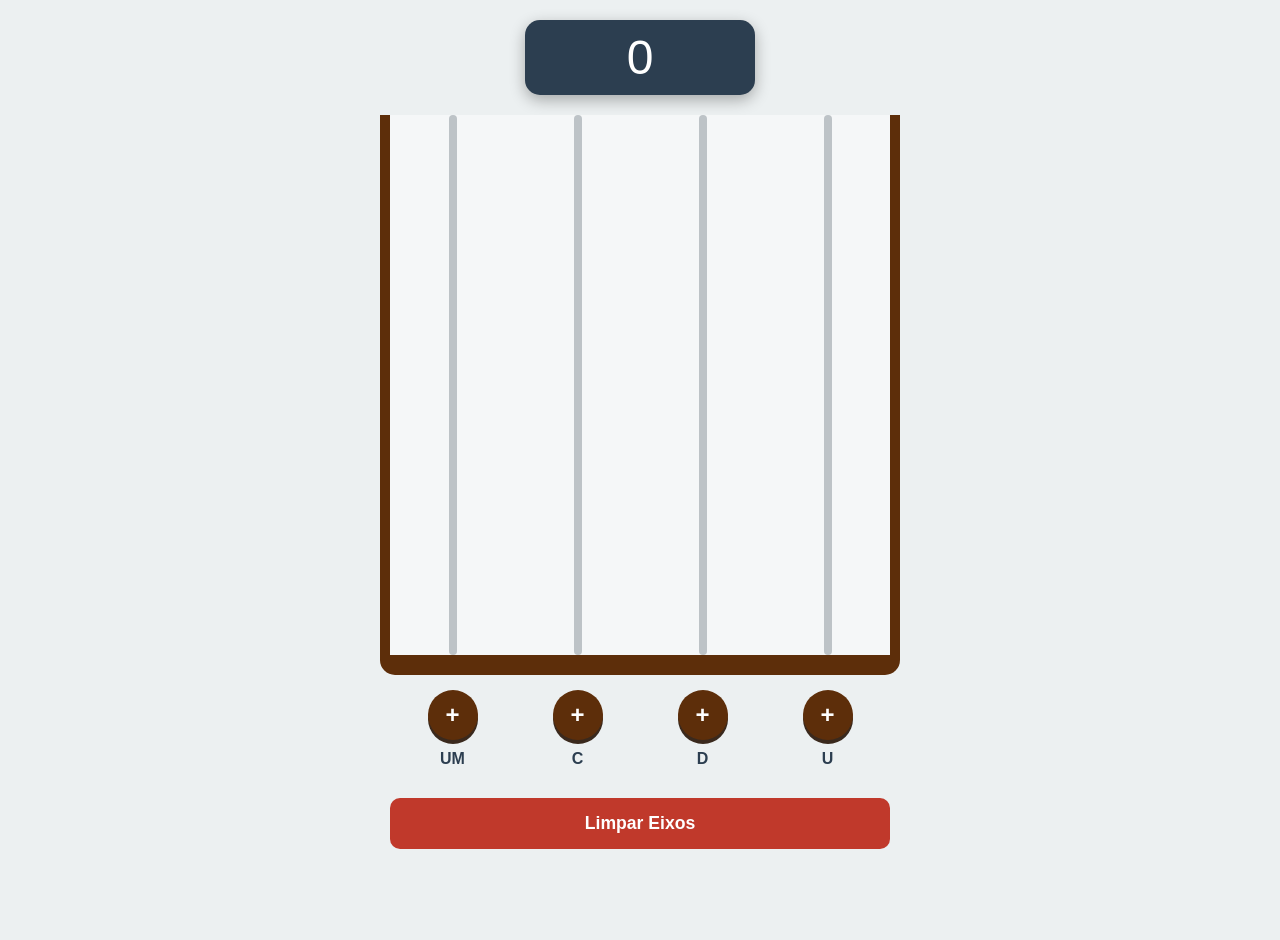
<file: abaco.html>
<!DOCTYPE html>
<html lang="pt-br">
<head>
    <meta charset="UTF-8">
    <meta name="viewport" content="width=device-width, initial-scale=1.0, maximum-scale=1.0, user-scalable=no">
    <title>Ábaco de Eixos Vazios</title>
    <style>
        :root {
            --madeira: #5d2e0a;
            --metal: #bdc3c7;
            --unidade: #2ecc71;
            --dezena: #f1c40f;
            --centena: #e67e22;
            --milhar: #e74c3c;
        }

        body {
            display: flex;
            flex-direction: column;
            align-items: center;
            background-color: #ecf0f1;
            font-family: 'Segoe UI', sans-serif;
            margin: 0;
            padding: 20px;
            height: 100vh;
            overflow: hidden;
            touch-action: manipulation;
        }

        .visor {
            background: #2c3e50;
            color: #fff;
            font-size: 3rem;
            padding: 10px 40px;
            border-radius: 15px;
            margin-bottom: 20px;
            box-shadow: 0 5px 15px rgba(0,0,0,0.3);
            min-width: 150px;
            text-align: center;
        }

        /* Estrutura do Ábaco */
        .abaco-frame {
            border-bottom: 20px solid var(--madeira);
            border-left: 10px solid var(--madeira);
            border-right: 10px solid var(--madeira);
            border-radius: 0 0 15px 15px;
            background: rgba(255,255,255,0.5);
            display: flex;
            justify-content: space-around;
            width: 90%;
            max-width: 500px;
            height: 60vh;
            position: relative;
        }

        .coluna {
            display: flex;
            flex-direction: column-reverse; /* As contas empilham de baixo para cima */
            align-items: center;
            flex: 1;
            height: 100%;
            position: relative;
            cursor: pointer;
        }

        /* A haste central (Eixo) */
        .haste {
            position: absolute;
            width: 8px;
            height: 100%;
            background: var(--metal);
            z-index: 1;
            border-radius: 4px;
        }

        .contas-container {
            display: flex;
            flex-direction: column-reverse;
            align-items: center;
            width: 100%;
            height: 100%;
            z-index: 2;
            padding-bottom: 5px;
        }

        .conta {
            width: 80%;
            height: 40px;
            border-radius: 20px;
            margin-bottom: 5px;
            box-shadow: 0 4px 0 rgba(0,0,0,0.2);
            animation: surgir 0.3s ease-out;
            border: 1px solid rgba(0,0,0,0.1);
        }

        @keyframes surgir {
            from { transform: translateY(100px); opacity: 0; }
            to { transform: translateY(0); opacity: 1; }
        }

        /* Cores das contas */
        .col-um .conta { background: var(--milhar); }
        .col-c  .conta { background: var(--centena); }
        .col-d  .conta { background: var(--dezena); }
        .col-u  .conta { background: var(--unidade); }

        .labels {
            display: flex;
            width: 90%;
            max-width: 500px;
            margin-top: 15px;
        }

        .label-btn {
            flex: 1;
            display: flex;
            flex-direction: column;
            align-items: center;
            gap: 10px;
        }

        .add-btn {
            width: 50px;
            height: 50px;
            border-radius: 25px;
            border: none;
            background: var(--madeira);
            color: white;
            font-size: 1.5rem;
            font-weight: bold;
            cursor: pointer;
            box-shadow: 0 4px 0 #3a291d;
        }

        .add-btn:active {
            transform: translateY(2px);
            box-shadow: none;
        }

        .label-text {
            font-weight: bold;
            color: #2c3e50;
        }

        .controles {
            margin-top: 30px;
            width: 90%;
            max-width: 500px;
        }

        .reset-btn {
            width: 100%;
            padding: 15px;
            background: #c0392b;
            color: white;
            border: none;
            border-radius: 10px;
            font-weight: bold;
            font-size: 1.1rem;
        }
    </style>
</head>
<body>

    <div class="visor" id="total">0</div>

    <div class="abaco-frame">
        <div class="coluna col-um" onclick="addConta('um', 1000)">
            <div class="haste"></div>
            <div class="contas-container" id="container-um"></div>
        </div>
        <div class="coluna col-c" onclick="addConta('c', 100)">
            <div class="haste"></div>
            <div class="contas-container" id="container-c"></div>
        </div>
        <div class="coluna col-d" onclick="addConta('d', 10)">
            <div class="haste"></div>
            <div class="contas-container" id="container-d"></div>
        </div>
        <div class="coluna col-u" onclick="addConta('u', 1)">
            <div class="haste"></div>
            <div class="contas-container" id="container-u"></div>
        </div>
    </div>

    <div class="labels">
        <div class="label-btn">
            <button class="add-btn" onclick="event.stopPropagation(); addConta('um', 1000)">+</button>
            <span class="label-text">UM</span>
        </div>
        <div class="label-btn">
            <button class="add-btn" onclick="event.stopPropagation(); addConta('c', 100)">+</button>
            <span class="label-text">C</span>
        </div>
        <div class="label-btn">
            <button class="add-btn" onclick="event.stopPropagation(); addConta('d', 10)">+</button>
            <span class="label-text">D</span>
        </div>
        <div class="label-btn">
            <button class="add-btn" onclick="event.stopPropagation(); addConta('u', 1)">+</button>
            <span class="label-text">U</span>
        </div>
    </div>

    <div class="controles">
        <button class="reset-btn" onclick="reset()">Limpar Eixos</button>
    </div>

    <script>
        let valorTotal = 0;
        const contadores = { um: 0, c: 0, d: 0, u: 0 };

        function addConta(id, valor) {
            if (contadores[id] >= 9) return; // Limite de 9 contas por eixo

            const container = document.getElementById('container-' + id);
            
            // Criar a conta visualmente
            const novaConta = document.createElement('div');
            novaConta.className = 'conta';
            
            // Permitir remover a conta clicando nela
            novaConta.onclick = (e) => {
                e.stopPropagation();
                container.removeChild(novaConta);
                contadores[id]--;
                valorTotal -= valor;
                atualizarVisor();
            };

            container.appendChild(novaConta);
            contadores[id]++;
            valorTotal += valor;
            atualizarVisor();
        }

        function atualizarVisor() {
            document.getElementById('total').innerText = valorTotal.toLocaleString('pt-BR');
        }

        function reset() {
            const ids = ['um', 'c', 'd', 'u'];
            ids.forEach(id => {
                document.getElementById('container-' + id).innerHTML = '';
                contadores[id] = 0;
            });
            valorTotal = 0;
            atualizarVisor();
        }
    </script>
</body>
</html>
</file>
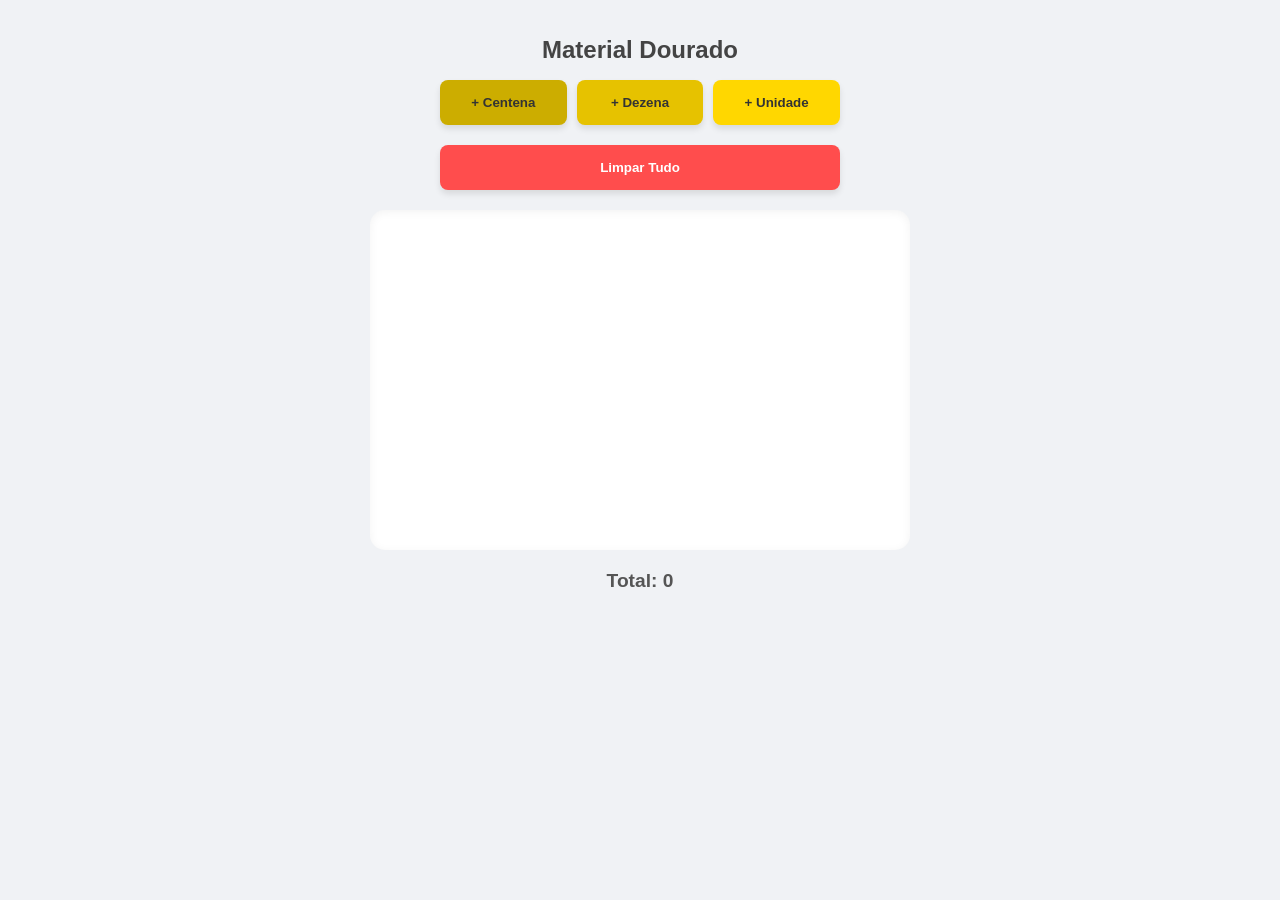
<file: material-dourado.html>
<!DOCTYPE html>
<html lang="pt-br">
<head>
    <meta charset="UTF-8">
    <meta name="viewport" content="width=device-width, initial-scale=1.0">
    <title>Material Dourado Digital</title>
    <style>
        :root {
            --unidade: #ffd700;
            --dezena: #e6c200;
            --centena: #ccad00;
            --bg: #f0f2f5;
        }

        body {
            font-family: 'Segoe UI', Tahoma, Geneva, Verdana, sans-serif;
            background-color: var(--bg);
            display: flex;
            flex-direction: column;
            align-items: center;
            margin: 0;
            padding: 20px;
            touch-action: manipulation;
        }

        h1 { color: #444; font-size: 1.5rem; }

        .controles {
            display: grid;
            grid-template-columns: repeat(3, 1fr);
            gap: 10px;
            margin-bottom: 20px;
            width: 100%;
            max-width: 400px;
        }

        button {
            padding: 15px 10px;
            border: none;
            border-radius: 8px;
            color: #333;
            font-weight: bold;
            cursor: pointer;
            box-shadow: 0 4px 6px rgba(0,0,0,0.1);
            transition: transform 0.1s;
        }

        button:active { transform: scale(0.95); }
        
        .btn-u { background-color: var(--unidade); }
        .btn-d { background-color: var(--dezena); }
        .btn-c { background-color: var(--centena); }
        .btn-reset { 
            grid-column: span 3; 
            background-color: #ff4d4d; 
            color: white; 
            margin-top: 10px;
        }

        .painel-visual {
            width: 100%;
            max-width: 500px;
            background: white;
            padding: 20px;
            border-radius: 15px;
            min-height: 300px;
            box-shadow: inset 0 2px 10px rgba(0,0,0,0.05);
            display: flex;
            flex-wrap: wrap;
            align-content: flex-start;
            gap: 15px;
        }

        /* Estilização das Peças */
        .peca { border: 1px solid rgba(0,0,0,0.1); border-radius: 2px; }

        .unidade {
            width: 15px;
            height: 15px;
            background-color: var(--unidade);
        }

        .dezena {
            width: 15px;
            height: 150px;
            background-color: var(--dezena);
            display: grid;
            grid-template-rows: repeat(10, 1fr);
            border: 1px solid #999;
        }

        .centena {
            width: 150px;
            height: 150px;
            background-color: var(--centena);
            display: grid;
            grid-template: repeat(10, 1fr) / repeat(10, 1fr);
            border: 2px solid #888;
        }

        /* Divisões internas para parecer material real */
        .dezena div, .centena div { border: 0.1px solid rgba(0,0,0,0.1); }

        .info { margin-top: 20px; font-size: 1.2rem; font-weight: bold; color: #555; }
    </style>
</head>
<body>

    <h1>Material Dourado</h1>

    <div class="controles">
        <button class="btn-c" onclick="adicionar('centena')">+ Centena</button>
        <button class="btn-d" onclick="adicionar('dezena')">+ Dezena</button>
        <button class="btn-u" onclick="adicionar('unidade')">+ Unidade</button>
        <button class="btn-reset" onclick="limpar()">Limpar Tudo</button>
    </div>

    <div class="painel-visual" id="painel"></div>

    <div class="info">Total: <span id="valor-total">0</span></div>

    <script>
        let total = 0;
        const painel = document.getElementById('painel');
        const displayTotal = document.getElementById('valor-total');

        function adicionar(tipo) {
            const div = document.createElement('div');
            div.className = `peca ${tipo}`;
            
            if (tipo === 'unidade') {
                total += 1;
            } else if (tipo === 'dezena') {
                total += 10;
                for(let i=0; i<10; i++) div.appendChild(document.createElement('div'));
            } else if (tipo === 'centena') {
                total += 100;
                for(let i=0; i<100; i++) div.appendChild(document.createElement('div'));
            }

            // Remove a peça ao clicar nela (intuitivo)
            div.onclick = function() {
                if (tipo === 'unidade') total -= 1;
                else if (tipo === 'dezena') total -= 10;
                else if (tipo === 'centena') total -= 100;
                div.remove();
                atualizarTotal();
            };

            painel.appendChild(div);
            atualizarTotal();
        }

        function atualizarTotal() {
            displayTotal.innerText = total;
        }

        function limpar() {
            painel.innerHTML = '';
            total = 0;
            atualizarTotal();
        }
    </script>
</body>
</html>
</file>
